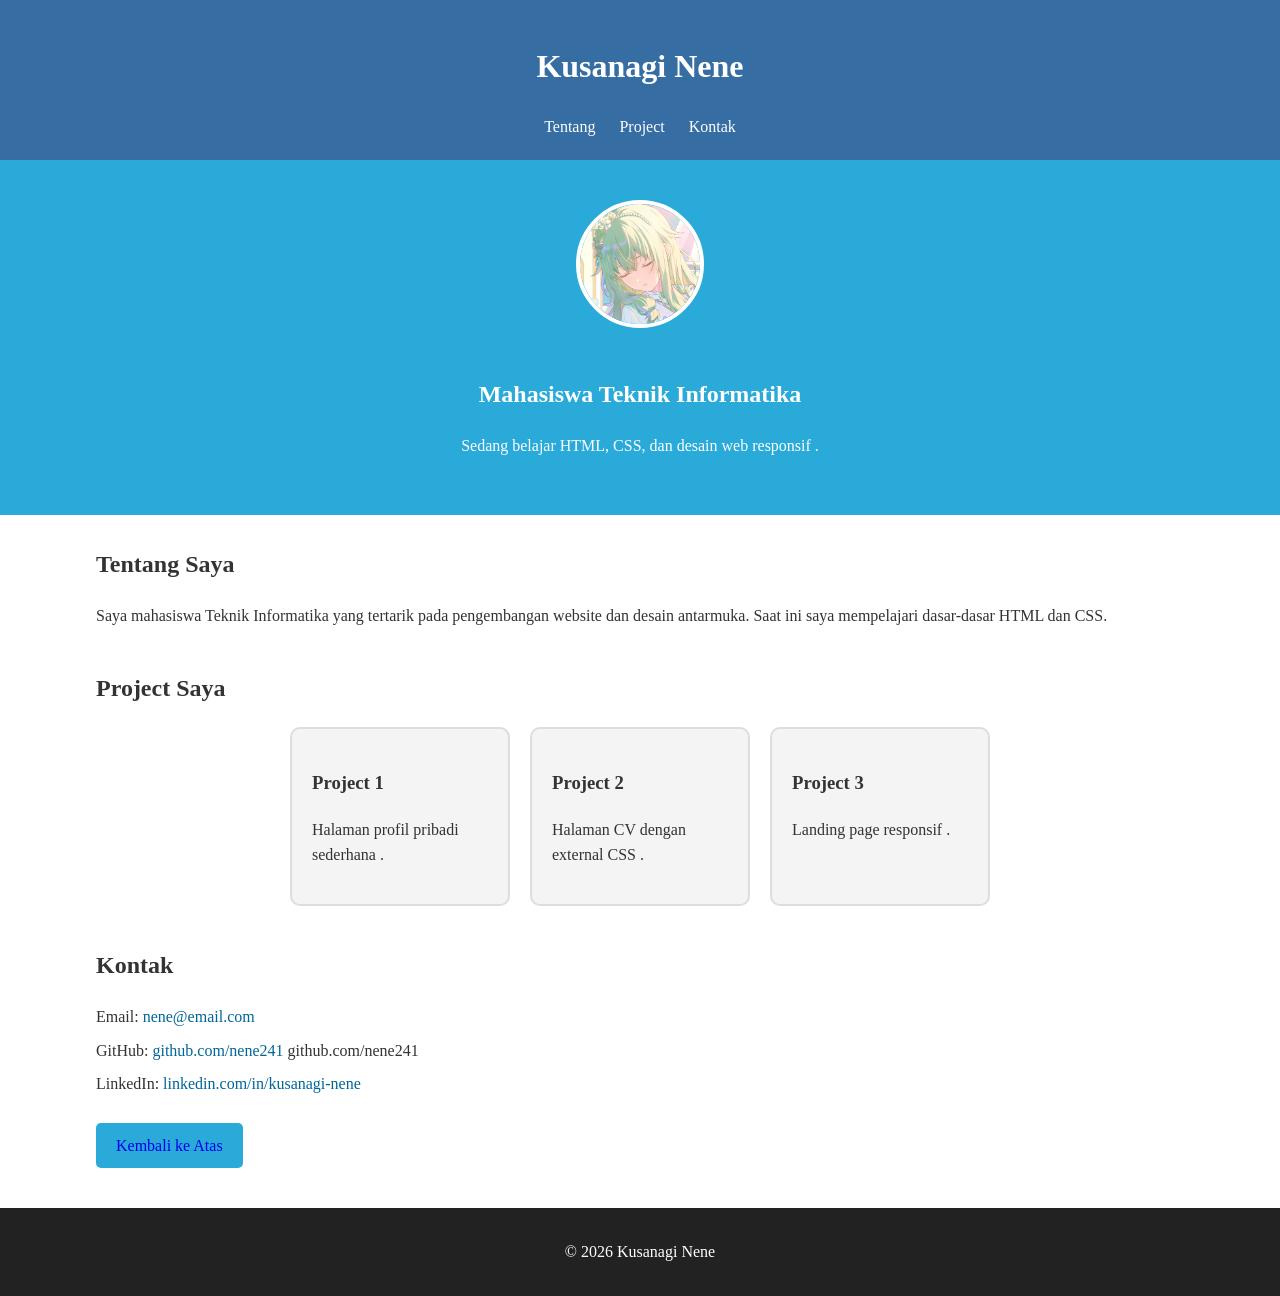
<file: Pertemuan04/index.html>
<!DOCTYPE html>
<html lang="id">
<head>
    <meta charset="UTF-8" />
    <meta name="viewport" content="width=device-width, initial-scale=1.0" />
    <title>Mini Portofolio</title>
    <link rel="stylesheet" href="css/style.css" />
</head>
<body>
    <!-- Elemen semantik: header -->
    <header>
        <h1>Kusanagi Nene</h1>
        <nav>
            <a href="#tentang">Tentang</a>
            <a href="#project">Project</a>
            <a href="#kontak">Kontak</a>
    </nav>
    </header>
    <!-- id: elemen unik, berisi foto profil -->
    <section id="hero">
        <img class="foto-profil" src="images/nene.jpg" alt="Foto profil Kusanagi Nene">
        <h2>Mahasiswa Teknik Informatika</h2>
        <p>Sedang belajar HTML, CSS, dan desain web responsif .</p>
    </section>

    <main>
    <section id="tentang">
        <h2>Tentang Saya</h2>
        <p>
            Saya mahasiswa Teknik Informatika yang tertarik pada
            pengembangan website dan desain antarmuka. Saat ini saya
            mempelajari dasar-dasar HTML dan CSS.
        </p>
    </section>

    <section id="project">
        <h2>Project Saya</h2>
        <!-- class: dipakai berulang untuk 3 card -->
        <div class="card-wrapper">
            <div class="card">
                <h3>Project 1</h3>
                <p>Halaman profil pribadi sederhana .</p>
                </div>
            <div class="card">
                <h3>Project 2</h3>
                <p>Halaman CV dengan external CSS .</p>
            </div>
            <div class="card">
                <h3>Project 3</h3>
                <p>Landing page responsif .</p>
            </div>
        </div>
    </section>
    <section id="kontak">
    <h2>Kontak</h2>
    <ul class="kontak-list">
        <li>
            Email:
            <a href="mailto:nene@email.com">nene@email.com</a>
        </li>
        <li>
            GitHub:
            <a href="https://github.com/nene241" target="_blank">github.com/nene241</a>
            github.com/nene241  
            </a>
        </li>
        <li>
            LinkedIn:
            <a href="https://linkedin.com/in/kusanagi-nene" target="_blank">linkedin.com/in/kusanagi-nene</a>
        </li>
    </ul>
   <a href="#hero" class="button">Kembali ke Atas</a>
    </section>
    </main>
    <!-- Elemen semantik: footer -->
    <footer>
    <p>&copy; 2026 Kusanagi Nene</p>
    </footer>
    </body>
    </html>
</file>
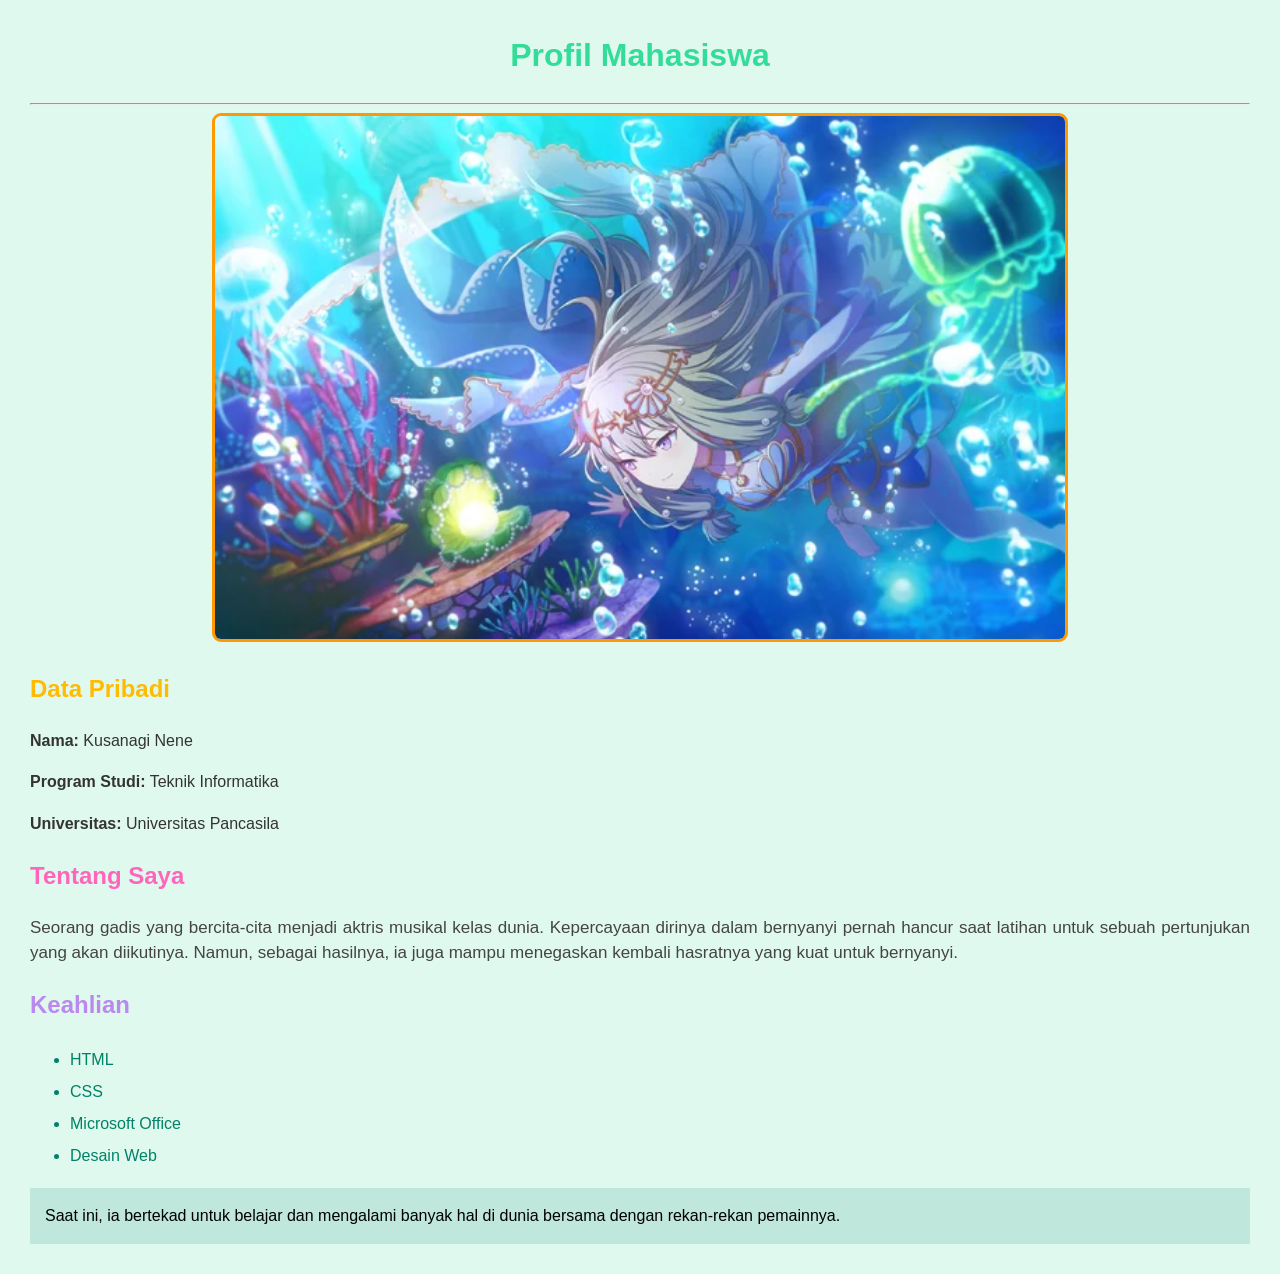
<file: Pertemuan03/CSS Inline/index.html>
<!DOCTYPE html>
<html lang="en">
    <head>
        <meta charset="UTF-8">
        <meta nome="viewport" content="width=device-width, initial-scale=1.0">
        <title>Profil Mahasiswa</title>
    </head>
    <body style="
            font-family: Arial, Helvetica, sans-serif; 
            background-color: rgba( 51, 221, 153, 0.15); 
            margin: 30px; 
            line-height: 1.6;">
        <h1 style="
            color:#33DD99;
            font-size: 32px;
            font-weight: bold;
            text-align: center;">
            Profil Mahasiswa</h1>
        <hr/>
        <div style="text-align: center"> 
            <img src="images/Nene_9_trained_art.png" alt="Foto Profil Mahasiswa" width="850" style="border-radius: 9px; border: 3px solid #FF9900">
        </div>
        <div>
            <!--Data Mahasiswa-->
            <h2 style="color: #FFBB00; font-size: 24px">Data Pribadi</h2>
            <p style="color: #333333; font-size: 16px"> 
                <strong>Nama: </strong> Kusanagi Nene</p>
            <p style="color: #333333; font-size: 16px"> 
                <strong>Program Studi:</strong> Teknik Informatika </p>
            <p style="color: #333333; font-size: 16px">
                <strong>Universitas: </strong>Universitas Pancasila</p>
            <h2 style="color: #FF66BB; font-size: 24px">Tentang Saya</h2>
            <p style="
                color: #444444; 
                font-size: 17px;
                line-height: 1.5; 
                text-align: justify;">
                Seorang gadis yang bercita-cita menjadi aktris musikal kelas dunia. 
                Kepercayaan dirinya dalam bernyanyi pernah hancur saat latihan 
                untuk sebuah pertunjukan yang akan diikutinya. 
                Namun, sebagai hasilnya, ia juga mampu menegaskan 
                kembali hasratnya yang kuat untuk bernyanyi.  </p>
            <h2 style="color: #BB88EE; font-size: 24px;">Keahlian</h2>
            <ul style="color: rgb(0,130,103); font-size: 16px; line-height: 2;">
                <li>HTML</li>
                <li>CSS</li>
                <li>Microsoft Office</li>
                <li>Desain Web</li>
            </ul>
            <p style=" background-color: rgba(0, 125, 103, 0.15); 
            padding: 15px; 
            font-size: 16px;">
                Saat ini, ia bertekad untuk belajar dan mengalami banyak hal 
                di dunia bersama dengan rekan-rekan pemainnya.</p>
        </div>
    </body>
</html>
</file>
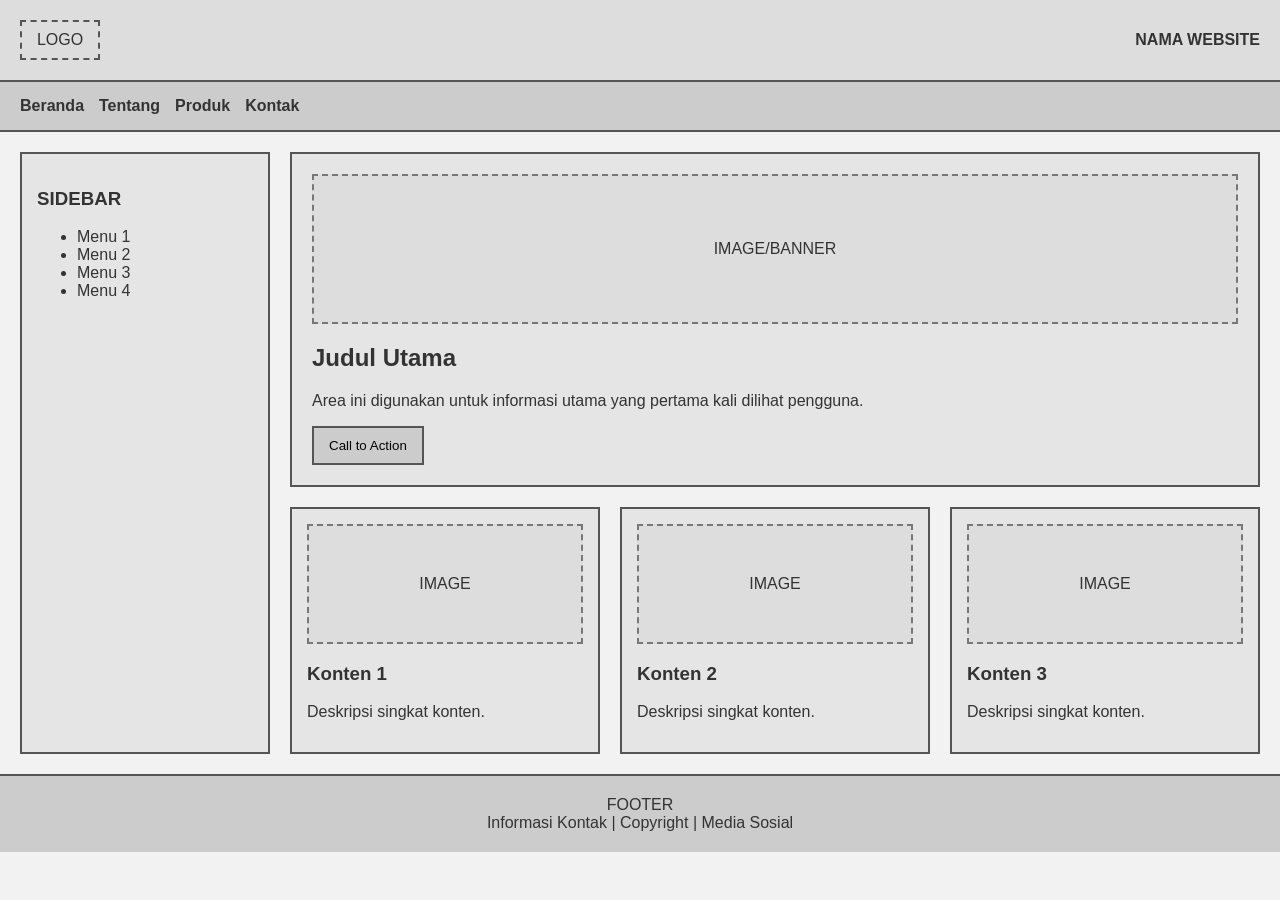
<file: Pertemuan05/Low Fid/index.html>
<!doctype html>
<html lang="id">
  <head>
    <meta charset="UTF-8" />
    <meta name="viewport" content="width=device-width, initial-scale=1.0" />
    <title>Low Fidelity Wireframe</title>
    <link rel="stylesheet" href="css/style.css" />
  </head>
  <body>
    <!-- Header -->
    <header class="header">
      <div class="logo">LOGO</div>
      <div class="judul">NAMA WEBSITE</div>
    </header>

    <!-- Navbar -->
    <nav class="navbar">
      <a href="#">Beranda</a>
      <a href="#">Tentang</a>
      <a href="#">Produk</a>
      <a href="#">Kontak</a>
    </nav>

    <!-- Layout utama -->
    <main class="layout">
      <!-- Sidebar -->
      <aside class="sidebar">
        <h3>SIDEBAR</h3>
        <ul>
          <li>Menu 1</li>
          <li>Menu 2</li>
          <li>Menu 3</li>
          <li>Menu 4</li>
        </ul>
      </aside>

      <!-- Content -->
      <section class="content">
        <div class="hero">
          <div class="image-placeholder">IMAGE/BANNER</div>
          <h1>Judul Utama</h1>
          <p>
            Area ini digunakan untuk informasi utama yang pertama kali dilihat
            pengguna.
          </p>
          <button>Call to Action</button>
        </div>

        <!-- Card -->
        <div class="card-container">
          <div class="card">
            <div class="gambar-card">IMAGE</div>
            <h3>Konten 1</h3>
            <p>Deskripsi singkat konten.</p>
          </div>
          <div class="card">
            <div class="gambar-card">IMAGE</div>
            <h3>Konten 2</h3>
            <p>Deskripsi singkat konten.</p>
          </div>
          <div class="card">
            <div class="gambar-card">IMAGE</div>
            <h3>Konten 3</h3>
            <p>Deskripsi singkat konten.</p>
          </div>
        </div>
      </section>
    </main>

    <!-- Footer -->
    <footer class="footer">
      FOOTER<br />
      Informasi Kontak | Copyright | Media Sosial
    </footer>
  </body>
</html>
</file>
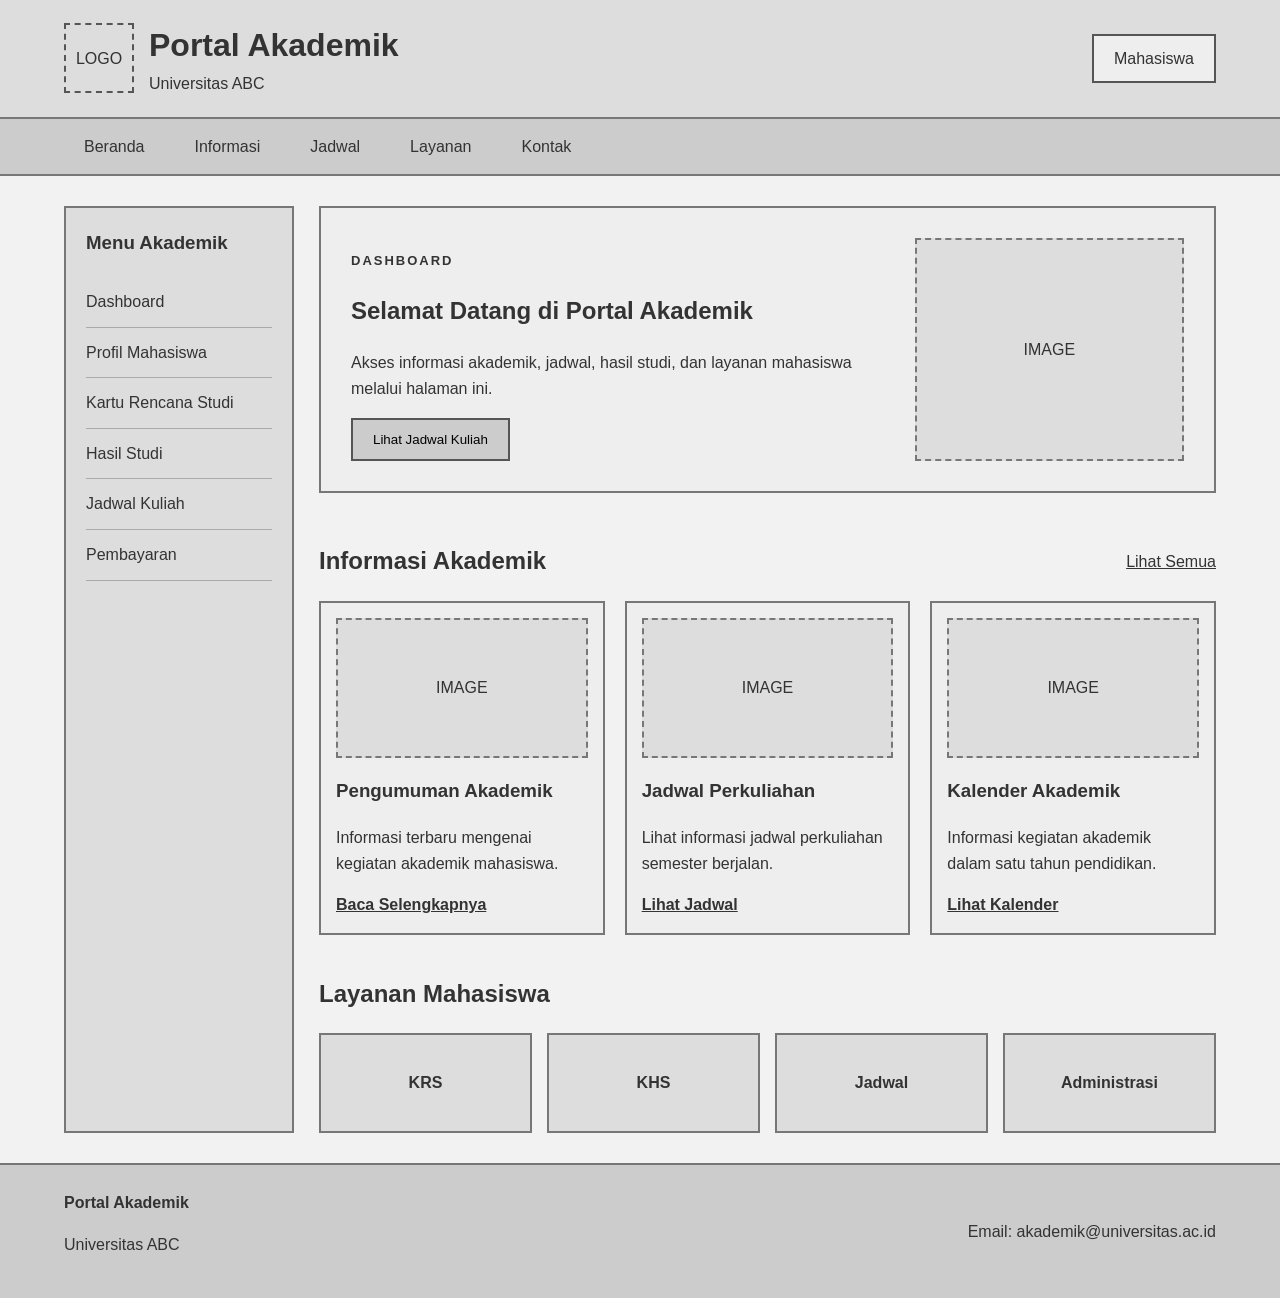
<file: Pertemuan05/Mid Fid/index.html>
<!doctype html>
<html lang="id">
  <head>
    <meta charset="UTF-8" />
    <meta name="viewport" content="width=device-width, initial-scale=1.0" />
    <title>Wireframe Portal Akademik</title>
    <link rel="stylesheet" href="css/style.css" />
  </head>
  <body>
    <!-- Header -->
    <header>
      <div class="container header-wrapper">
        <div class="brand">
          <div class="logo-placeholder">LOGO</div>
          <div>
            <h1>Portal Akademik</h1>
            <p>Universitas ABC</p>
          </div>
        </div>
        <div class="profile">Mahasiswa</div>
      </div>
    </header>

    <!-- Navigation -->
    <nav>
      <div class="container nav-wrapper">
        <a href="#beranda">Beranda</a>
        <a href="#informasi">Informasi</a>
        <a href="#jadwal">Jadwal</a>
        <a href="#layanan">Layanan</a>
        <a href="#kontak">Kontak</a>
      </div>
    </nav>

    <!-- Main -->
    <main class="container main-layout">
      <!-- Sidebar -->
      <aside class="sidebar">
        <h3>Menu Akademik</h3>
        <a href="#">Dashboard</a>
        <a href="#">Profil Mahasiswa</a>
        <a href="#">Kartu Rencana Studi</a>
        <a href="#">Hasil Studi</a>
        <a href="#">Jadwal Kuliah</a>
        <a href="#">Pembayaran</a>
      </aside>

      <!-- Main Content -->
      <section class="content">
        <!-- Hero -->
        <section id="beranda" class="hero">
          <div class="hero-text">
            <p class="label">DASHBOARD</p>
            <h2>Selamat Datang di Portal Akademik</h2>
            <p>
              Akses informasi akademik, jadwal, hasil studi, dan layanan
              mahasiswa melalui halaman ini.
            </p>
            <button>Lihat Jadwal Kuliah</button>
          </div>
          <div class="hero-image">IMAGE</div>
        </section>

        <!-- Informasi -->
        <section id="informasi">
          <div class="section-title">
            <h2>Informasi Akademik</h2>
            <a href="#"> Lihat Semua </a>
          </div>
          <div class="card-grid">
            <article class="card">
              <div class="card-image">IMAGE</div>
              <h3>Pengumuman Akademik</h3>
              <p>Informasi terbaru mengenai kegiatan akademik mahasiswa.</p>
              <a href="#"> Baca Selengkapnya </a>
            </article>
            <article class="card">
              <div class="card-image">IMAGE</div>
              <h3>Jadwal Perkuliahan</h3>
              <p>Lihat informasi jadwal perkuliahan semester berjalan.</p>
              <a href="#"> Lihat Jadwal </a>
            </article>
            <article class="card">
              <div class="card-image">IMAGE</div>
              <h3>Kalender Akademik</h3>
              <p>Informasi kegiatan akademik dalam satu tahun pendidikan.</p>
              <a href="#"> Lihat Kalender </a>
            </article>
          </div>
        </section>

        <!-- Layanan -->
        <section id="layanan" class="layanan">
          <h2>Layanan Mahasiswa</h2>
          <div class="layanan-grid">
            <div class="layanan-item">KRS</div>
            <div class="layanan-item">KHS</div>
            <div class="layanan-item">Jadwal</div>
            <div class="layanan-item">Administrasi</div>
          </div>
        </section>
      </section>
    </main>

    <!-- Footer -->
    <footer id="kontak">
      <div class="container footer-wrapper">
        <div>
          <strong>Portal Akademik</strong>
          <p>Universitas ABC</p>
        </div>
        <div>Email: akademik@universitas.ac.id</div>
      </div>
    </footer>
  </body>
</html>
</file>
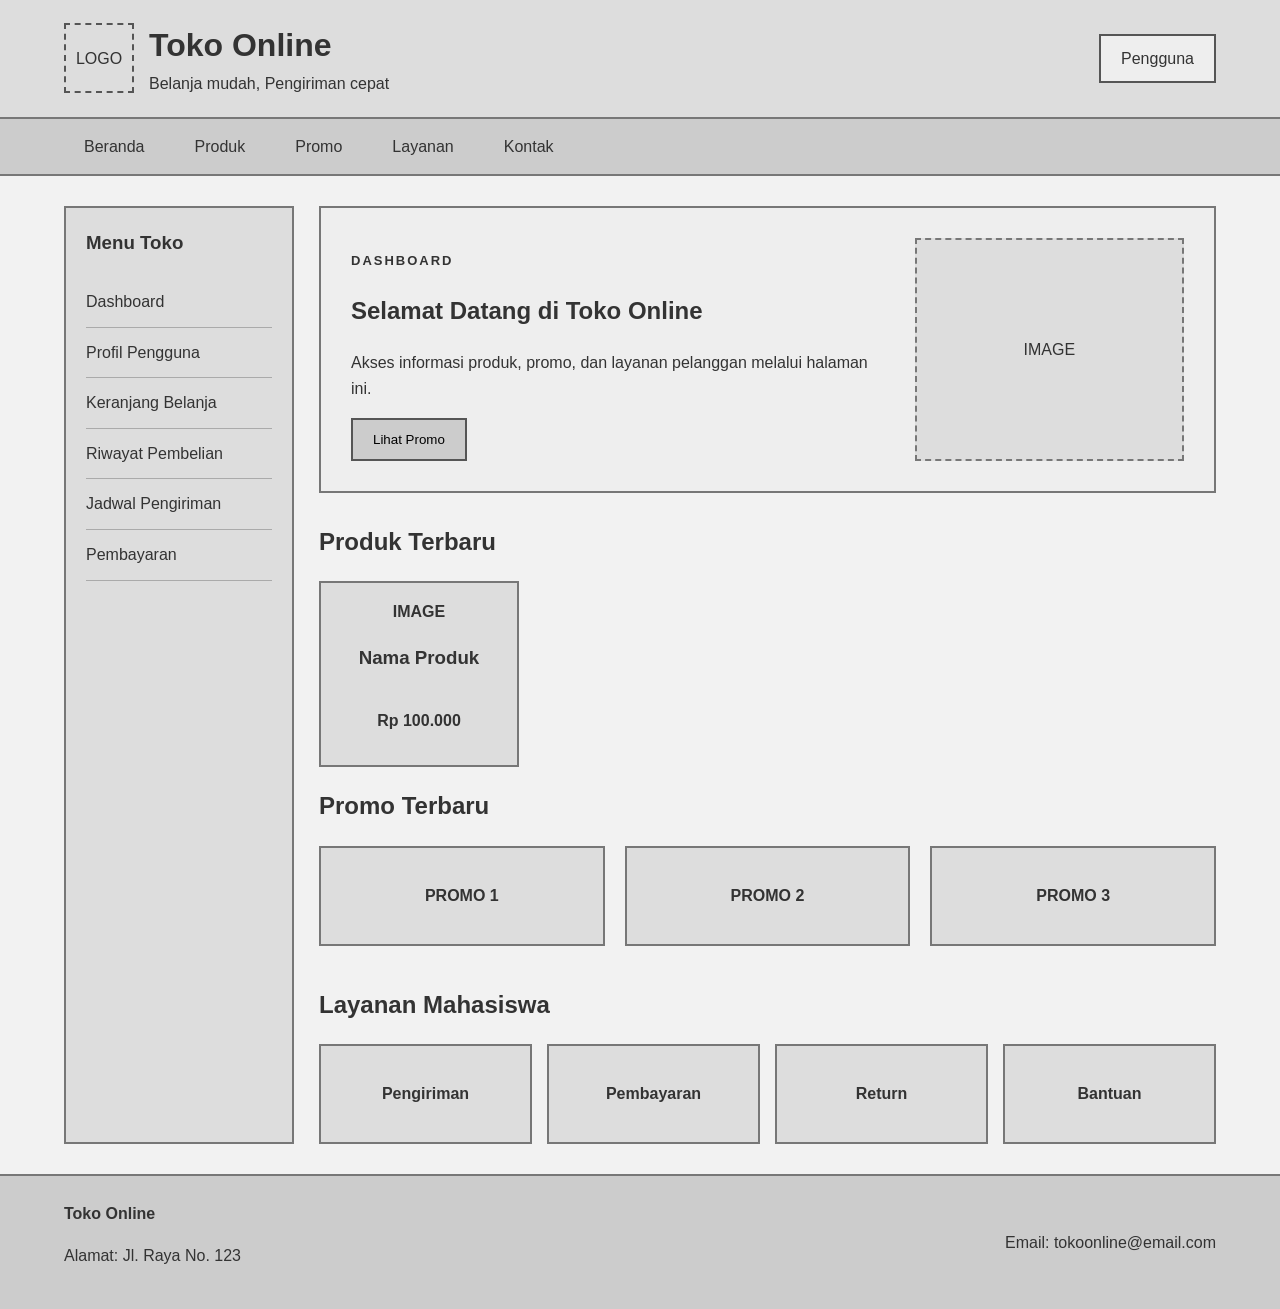
<file: Pertemuan05/Tugas/index.html>
<!doctype html>
<html lang="id">
  <head>
    <meta charset="UTF-8" />
    <meta name="viewport" content="width=device-width, initial-scale=1.0" />
    <title>Wireframe Toko Online</title>
    <link rel="stylesheet" href="css/style.css" />
  </head>
  <body>
    <!-- Header -->
    <header>
      <div class="container header-wrapper">
        <div class="brand">
          <div class="logo-placeholder">LOGO</div>
          <div>
            <h1>Toko Online</h1>
            <p>Belanja mudah, Pengiriman cepat</p>
          </div>
        </div>
        <div class="profile">Pengguna</div>
      </div>
    </header>

    <!-- Navigation -->
    <nav>
      <div class="container nav-wrapper">
        <a href="#beranda">Beranda</a>
        <a href="#produk">Produk</a>
        <a href="#promo">Promo</a>
        <a href="#layanan">Layanan</a>
        <a href="#kontak">Kontak</a>
      </div>
    </nav>

    <!-- Main -->
    <main class="container main-layout">
      <!-- Sidebar -->
      <aside class="sidebar">
        <h3>Menu Toko</h3>
        <a href="#">Dashboard</a>
        <a href="#">Profil Pengguna</a>
        <a href="#">Keranjang Belanja</a>
        <a href="#">Riwayat Pembelian</a>
        <a href="#">Jadwal Pengiriman</a>
        <a href="#">Pembayaran</a>
      </aside>

      <!-- Main Content -->
      <section class="content">
        <!-- Hero -->
        <section id="beranda" class="hero">
          <div class="hero-text">
            <p class="label">DASHBOARD</p>
            <h2>Selamat Datang di Toko Online</h2>
            <p>
              Akses informasi produk, promo, dan layanan
              pelanggan melalui halaman ini.
            </p>
            <button>Lihat Promo</button>
          </div>
          <div class="hero-image">IMAGE</div>
        </section>

        <!-- Produk -->
        <section id="produk" class="produk">
          <h2>Produk Terbaru</h2>
          <div class="produk-grid">
            <div class="produk-item">
              <div class="produk-image">IMAGE</div>
              <h3>Nama Produk</h3>
              <p>Rp 100.000</p>
            </div>
          </div>
        </section>

        <!-- Promo -->
        <section id="jadwal" class="jadwal">
          <h2>Promo Terbaru</h2>
          <div class="promo-grid">
            <div class="promo-item">PROMO 1</div>
            <div class="promo-item">PROMO 2</div>
            <div class="promo-item">PROMO 3</div>
          </div>
        </section>

        <!-- Layanan -->
        <section id="layanan" class="layanan">
          <h2>Layanan Mahasiswa</h2>
          <div class="layanan-grid">
            <div class="layanan-item">Pengiriman</div>
            <div class="layanan-item">Pembayaran</div>
            <div class="layanan-item">Return</div>
            <div class="layanan-item">Bantuan</div>
          </div>
        </section>
      </section>
    </main>

    <!-- Footer -->
    <footer id="kontak">
      <div class="container footer-wrapper">
        <div>
          <strong>Toko Online</strong>
          <p>Alamat: Jl. Raya No. 123</p>
        </div>
        <div>Email: tokoonline@email.com</div>
      </div>
    </footer>
  </body>
</html>
</file>
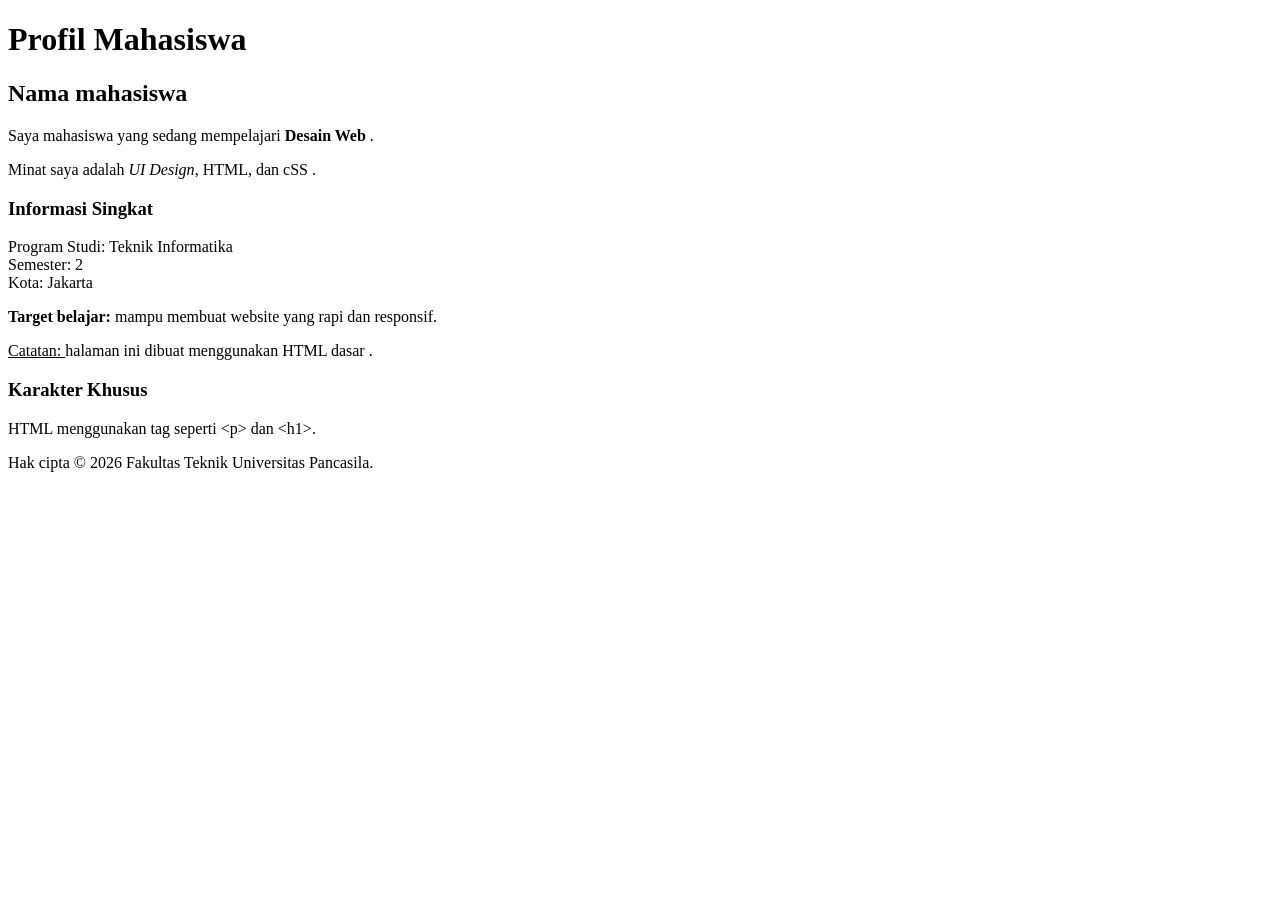
<file: Pertemuan01/src/Contoh.html>
<!DOCTYPE html>
<html Lang="id">
<head>
    <meta charset="UTF-8">
    <meta name="viewport" content="width=device-width, initial-scale=1.0">
    <title>Profil Mahasiswa </title>
</head>
<body>
    <h1>Profil Mahasiswa</h1>
    <h2>Nama mahasiswa</h2>
    <p>Saya mahasiswa yang sedang mempelajari <strong>Desain Web</strong> .</p>
    <p>Minat saya adalah <em>UI Design</em>, HTML, dan cSS .</p>
    <h3>Informasi Singkat</h3>
    <p>Program Studi: Teknik Informatika<br>
        Semester: 2<br>
        Kota: Jakarta</p>
    <p><b>Target belajar: </b> mampu membuat website yang rapi dan responsif.</p>
    <p><u>Catatan: </u> halaman ini dibuat menggunakan HTML dasar .</p>
    <h3>Karakter Khusus</h3>
    <p>HTML menggunakan tag seperti &lt;p&gt; dan &lt;h1&gt;.</p>
    <p>Hak cipta &copy; 2026 Fakultas Teknik Universitas Pancasila.</p>
</body>
</html>
</file>
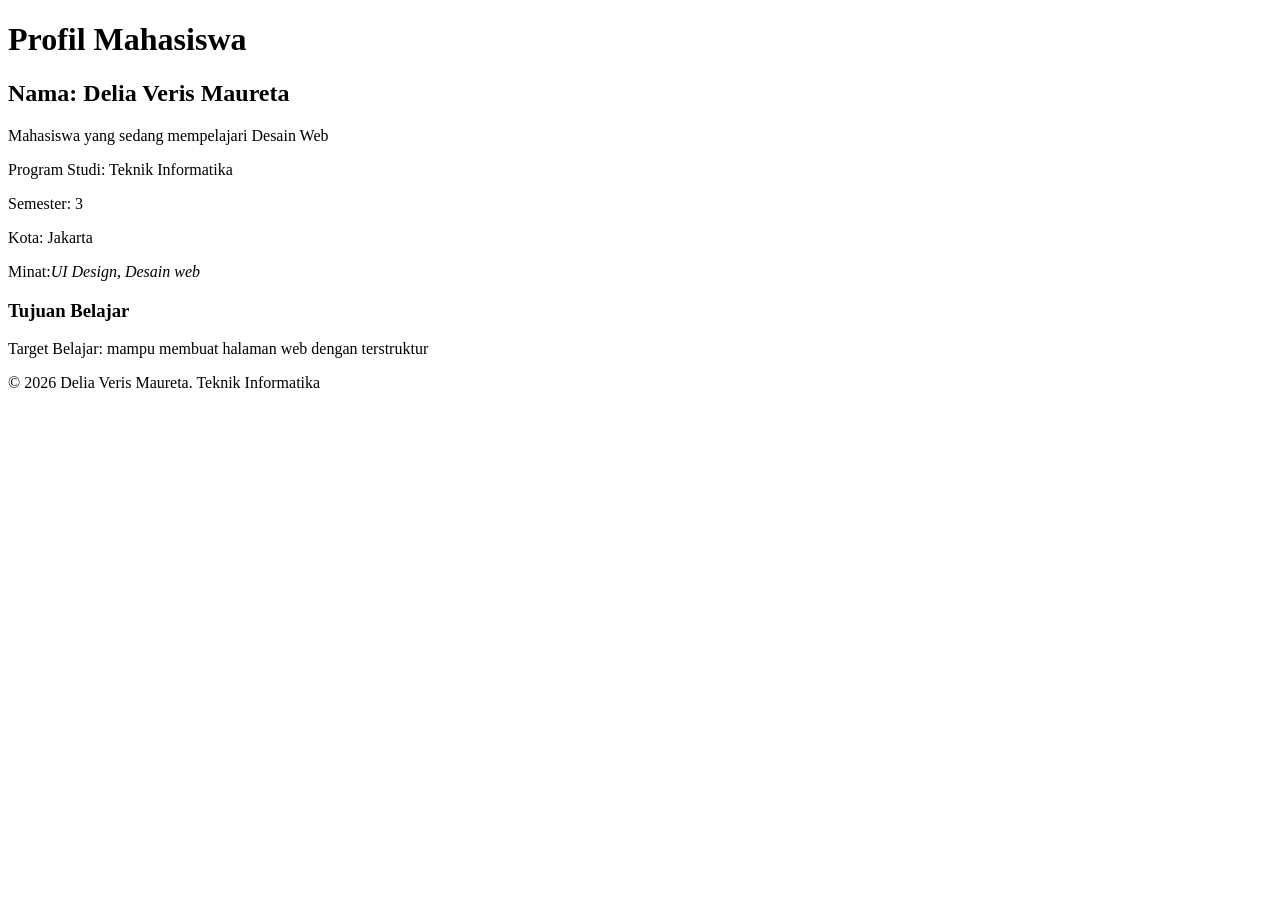
<file: Pertemuan01/src/Tugas1.html>
<!DOCTYPE html>
<html Lang="id">
<head>
    <meta charset="UTF-8">
    <meta name="viewport" content="width=device-width, initial-scale=1.0">
    <title>Profil Mahasiswa</title>
</head>
<body>
    <h1>Profil Mahasiswa</h1>

    <h2>Nama: Delia Veris Maureta </h2>
    <p>Mahasiswa yang sedang mempelajari Desain Web</p>

    <p>Program Studi: Teknik Informatika</p>
    Semester: 3<br>
    <p>Kota: Jakarta</p>
    <p>Minat:<em>UI Design</em>, <em>Desain web</em></p>

    <h3>Tujuan Belajar</h3>
    <p>Target Belajar:  mampu membuat halaman web dengan terstruktur</p>

    <p>&copy; 2026 Delia Veris Maureta. Teknik Informatika</p>
    
</body>
</html>
</file>
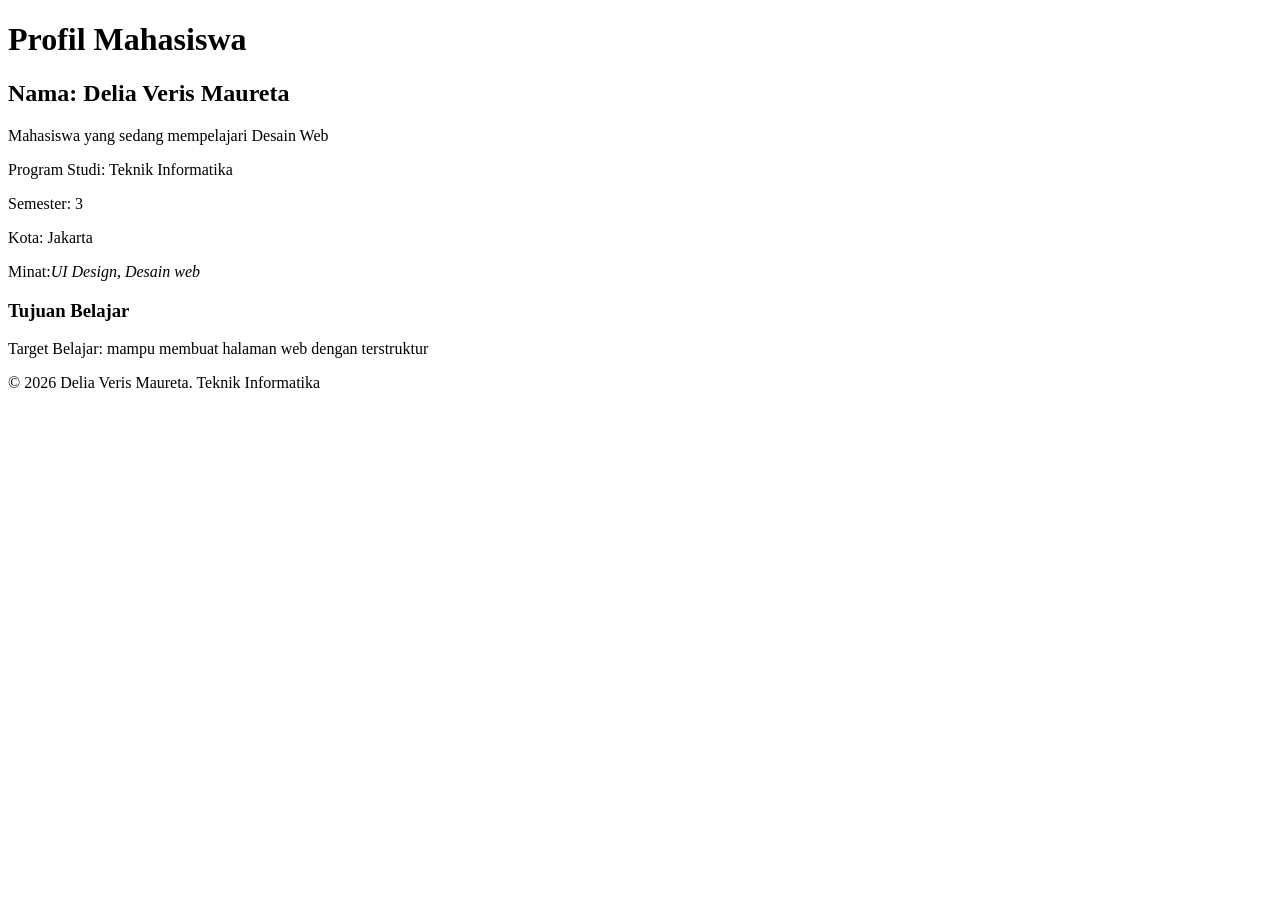
<file: Pertemuan01/src/Tugas/Tugas1.html>
<!DOCTYPE html>
<html Lang="id">
<head>
    <meta charset="UTF-8">
    <meta name="viewport" content="width=device-width, initial-scale=1.0">
    <title>Profil Mahasiswa</title>
</head>
<body>
    <h1>Profil Mahasiswa</h1>

    <h2>Nama: Delia Veris Maureta </h2>
    <p>Mahasiswa yang sedang mempelajari Desain Web</p>

    <p>Program Studi: Teknik Informatika</p>
    Semester: 3<br>
    <p>Kota: Jakarta</p>
    <p>Minat:<em>UI Design</em>, <em>Desain web</em></p>

    <h3>Tujuan Belajar</h3>
    <p>Target Belajar:  mampu membuat halaman web dengan terstruktur</p>

    <p>&copy; 2026 Delia Veris Maureta. Teknik Informatika</p>
    
</body>
</html>
</file>
<file: Pertemuan04/css/style.css>
/* Pengaturan dasar */
body {
    font-family: georgia, 'Times New Roman', Times, serif;
    margin: 0;
    line-height: 1.6;
    color:#333333;
}
/* Header */
header {
    background-color:#366da3;
   color: white;
    padding: 20px;
    text-align: center;
}
header nav a {
    color: white;
    margin: 0 10px;
    text-decoration: none;
}

    header nav a:hover {
    text-decoration: underline;
}
/* Hero: foto profil + id khusus */
#hero {
background-color:#29aad9;
color: white;
text-align: center;
padding: 40px 20px;
}
.foto-profil {
    width: 120px;
    height: 120px;
    border-radius: 50%;     /* foto jadi bulat */
    object-fit: cover;      /* foto tidak gepeng */
    border: 4px solid white;
    margin-bottom: 20px;
}
main {
    width: 85%;
    margin: 30px auto;
}
main section {
    margin-bottom: 40px;
}

/* class: card, dipakai berulang untuk 3 elemen */
.card-wrapper {
display: flex;      /* flexbox */
justify-content: center;
flex-wrap: wrap;
gap: 20px;

}
.card {
    background-color: #f4f4f4;
    width: 220px;
    padding: 20px;
    border: 2px solid #dddddd;
    border-radius: 10px;
    box-sizing: border-box;
}


/*Kontak*/
.kontak-list {
    List-style: none;
    padding: 0;
}
.kontak-list li {
    margin-bottom: 8px;
}
.kontak-list a{
    color:#006699;
    text-decoration: none;
}
.kontak-list a:hover {
text-decoration: underline;
}
.button {
    display: inline-block;
    margin-top: 10px;
    padding: 10px 20px;
    background-color:#29aad9;
    text-decoration: none;
    border-radius: 5px;
    }
.button:hover {
background-color: #1f88ad;
}

footer {
    background-color:#222;
    color: white;
    text-align: center;
    padding: 15px;
}

/* Responsive: layar kecil (tablet ke bawah) */
@media (max-width: 768px) {
    .card-wrapper {
        flex-direction: column;
        align-items: center;
    }
    .card {
        width: 90%;
    }
    #hero h2 {
        font-size: 20px;
    }
    header nav a {
        display: block;
        margin: 8px 0;
    }
}
</file>
<file: Pertemuan05/Low Fid/css/style.css>
* {
  box-sizing: border-box;
}

body {
  margin: 0;
  font-family: Arial, sans-serif;
  background-color: #f2f2f2;
  color: #333333;
}

/* HEADER */
.header {
  display: flex;
  justify-content: space-between;
  align-items: center;
  padding: 20px;
  background-color: #dddddd;
  border-bottom: 2px solid #555555;
}

.logo {
  width: 80px;
  height: 40px;
  border: 2px dashed #555555;
  display: flex;
  justify-content: center;
  align-items: center;
}

.judul {
  font-weight: bold;
}

/* NAVBAR */
.navbar {
  display: flex;
  gap: 15px;
  background-color: #cccccc;
  padding: 15px 20px;
  border-bottom: 2px solid #555555;
}

.navbar a {
  text-decoration: none;
  color: #333333;
  font-weight: bold;
}

/* LAYOUT */
.layout {
  display: flex;
  gap: 20px;
  padding: 20px;
}

.sidebar {
  width: 250px;
  border: 2px solid #555555;
  padding: 15px;
  background-color: #e5e5e5;
}

.content {
  flex: 1;
}

.hero {
  border: 2px solid #555555;
  padding: 20px;
  background-color: #e5e5e5;
  margin-bottom: 20px;
}

.image-placeholder {
  height: 150px;
  border: 2px dashed #777777;
  display: flex;
  justify-content: center;
  align-items: center;
  background-color: #dddddd;
  margin-bottom: 15px;
}

button {
  padding: 10px 15px;
  border: 2px solid #555555;
  background-color: #cccccc;
  cursor: pointer;
}

/* CARD */
.card-container {
  display: flex;
  gap: 20px;
  margin-top: 20px;
}

.card {
  flex: 1;
  border: 2px solid #555555;
  padding: 15px;
  background-color: #e5e5e5;
}

.gambar-card {
  height: 120px;
  border: 2px dashed #777777;
  display: flex;
  justify-content: center;
  align-items: center;
  background-color: #dddddd;
}

/* FOOTER */
footer {
  text-align: center;
  padding: 20px;
  border-top: 2px solid #555555;
  background-color: #cccccc;
}

/* RESPONSIVE */
@media (max-width: 768px) {
  .layout {
    flex-direction: column;
  }

  .sidebar,
  .content {
    width: 100%;
  }

  .card-container {
    flex-direction: column;
  }

  .navbar {
    flex-wrap: wrap;
  }
}
</file>
<file: Pertemuan05/Mid Fid/css/style.css>
* {
  box-sizing: border-box;
}

body {
  margin: 0;
  font-family: Arial, sans-serif;
  background-color: #f2f2f2;
  color: #333333;
  line-height: 1.6;
}

.container {
  width: 90%;
  max-width: 1200px;
  margin: auto;
}

/* HEADER */
header {
  background-color: #dddddd;
  border-bottom: 2px solid #777777;
  padding: 20px 0;
}

.header-wrapper {
  display: flex;
  justify-content: space-between;
  align-items: center;
}

.brand {
  display: flex;
  align-items: center;
  gap: 15px;
}

.logo-placeholder {
  width: 70px;
  height: 70px;
  border: 2px dashed #555555;
  display: flex;
  align-items: center;
  justify-content: center;
}

.brand h1 {
  margin: 0;
}

.brand p {
  margin: 0;
}

.profile {
  padding: 10px 20px;
  border: 2px solid #555555;
  background-color: #eeeeee;
}

/* NAV */
nav {
  background-color: #cccccc;
  border-bottom: 2px solid #777777;
}

.nav-wrapper {
  display: flex;
  gap: 10px;
}

nav a {
  display: block;
  padding: 15px 20px;
  text-decoration: none;
  color: #333333;
}

nav a:hover {
  background-color: #aaaaaa;
}

/* MAIN LAYOUT */
.main-layout {
  display: grid;
  grid-template-columns: 230px 1fr;
  gap: 25px;
  margin-top: 30px;
  margin-bottom: 30px;
}

/* SIDEBAR */
.sidebar {
  background-color: #dddddd;
  border: 2px solid #777777;
  padding: 20px;
}

.sidebar h3 {
  margin-top: 0;
}

.sidebar a {
  display: block;
  color: #333333;
  text-decoration: none;
  border-bottom: 1px solid #aaaaaa;
  padding: 12px 0;
}

.sidebar a:hover {
  font-weight: bold;
}

/* CONTENT */
.content {
  min-width: 0;
}

/* HERO */
.hero {
  display: grid;
  grid-template-columns: 2fr 1fr;
  gap: 25px;
  padding: 30px;
  border: 2px solid #777777;
  background-color: #eeeeee;
  margin-bottom: 30px;
}

.hero-image {
  min-height: 220px;
  border: 2px dashed #777777;
  display: flex;
  align-items: center;
  justify-content: center;
  background-color: #dddddd;
}

.label {
  font-size: 13px;
  font-weight: bold;
  letter-spacing: 2px;
}

.hero button {
  padding: 12px 20px;
  border: 2px solid #555555;
  background-color: #cccccc;
  cursor: pointer;
}

/* SECTION TITLE */
.section-title {
  display: flex;
  justify-content: space-between;
  align-items: center;
}

.section-title a {
  color: #333333;
}

/* CARD */
.card-grid {
  display: grid;
  grid-template-columns: repeat(3, 1fr);
  gap: 20px;
}

.card {
  background-color: #eeeeee;
  border: 2px solid #777777;
  padding: 15px;
}

.card-image {
  height: 140px;
  background-color: #dddddd;
  border: 2px dashed #777777;
  display: flex;
  align-items: center;
  justify-content: center;
}

.card a {
  color: #333333;
  font-weight: bold;
}

/* LAYANAN */
.layanan {
  margin-top: 40px;
}

.layanan-grid {
  display: grid;
  grid-template-columns: repeat(4, 1fr);
  gap: 15px;
}

.layanan-item {
  min-height: 100px;
  border: 2px solid #777777;
  background-color: #dddddd;
  display: flex;
  align-items: center;
  justify-content: center;
  font-weight: bold;
}

/* FOOTER */
footer {
  background-color: #cccccc;
  border-top: 2px solid #777777;
  padding: 25px 0;
}

.footer-wrapper {
  display: flex;
  justify-content: space-between;
  align-items: center;
}

/* TABLET */
@media (max-width: 900px) {
  .main-layout {
    grid-template-columns: 1fr;
  }

  .sidebar {
    display: flex;
    flex-wrap: wrap;
    gap: 10px;
  }

  .sidebar h3 {
    width: 100%;
  }

  .sidebar a {
    border: 1px solid #777777;
    padding: 10px;
  }

  .card-grid {
    grid-template-columns: repeat(2, 1fr);
  }

  .layanan-grid {
    grid-template-columns: repeat(2, 1fr);
  }
}

/* SMARTPHONE */
@media (max-width: 600px) {
  .header-wrapper {
    flex-direction: column;
    align-items: flex-start;
    gap: 15px;
  }

  .nav-wrapper {
    flex-direction: column;
  }

  nav a {
    border-bottom: 1px solid #999999;
  }

  .hero {
    grid-template-columns: 1fr;
  }

  .hero-image {
    min-height: 160px;
  }

  .card-grid {
    grid-template-columns: 1fr;
  }

  .layanan-grid {
    grid-template-columns: 1fr;
  }

  .footer-wrapper {
    flex-direction: column;
    align-items: flex-start;
  }
}
</file>
<file: Pertemuan05/Tugas/css/style.css>
* {
  box-sizing: border-box;
}

body {
  margin: 0;
  font-family: Arial, sans-serif;
  background-color: #f2f2f2;
  color: #333333;
  line-height: 1.6;
}

.container {
  width: 90%;
  max-width: 1200px;
  margin: auto;
}

/* HEADER */
header {
  background-color: #dddddd;
  border-bottom: 2px solid #777777;
  padding: 20px 0;
}

.header-wrapper {
  display: flex;
  justify-content: space-between;
  align-items: center;
}

.brand {
  display: flex;
  align-items: center;
  gap: 15px;
}

.logo-placeholder {
  width: 70px;
  height: 70px;
  border: 2px dashed #555555;
  display: flex;
  align-items: center;
  justify-content: center;
}

.brand h1 {
  margin: 0;
}

.brand p {
  margin: 0;
}

.profile {
  padding: 10px 20px;
  border: 2px solid #555555;
  background-color: #eeeeee;
}

/* NAV */
nav {
  background-color: #cccccc;
  border-bottom: 2px solid #777777;
}

.nav-wrapper {
  display: flex;
  gap: 10px;
}

nav a {
  display: block;
  padding: 15px 20px;
  text-decoration: none;
  color: #333333;
}

nav a:hover {
  background-color: #aaaaaa;
}

/* MAIN LAYOUT */
.main-layout {
  display: grid;
  grid-template-columns: 230px 1fr;
  gap: 25px;
  margin-top: 30px;
  margin-bottom: 30px;
}

/* SIDEBAR */
.sidebar {
  background-color: #dddddd;
  border: 2px solid #777777;
  padding: 20px;
}

.sidebar h3 {
  margin-top: 0;
}

.sidebar a {
  display: block;
  color: #333333;
  text-decoration: none;
  border-bottom: 1px solid #aaaaaa;
  padding: 12px 0;
}

.sidebar a:hover {
  font-weight: bold;
}

/* CONTENT */
.content {
  min-width: 0;
}

/* HERO */
.hero {
  display: grid;
  grid-template-columns: 2fr 1fr;
  gap: 25px;
  padding: 30px;
  border: 2px solid #777777;
  background-color: #eeeeee;
  margin-bottom: 30px;
}

.hero-image {
  min-height: 220px;
  border: 2px dashed #777777;
  display: flex;
  align-items: center;
  justify-content: center;
  background-color: #dddddd;
}

.label {
  font-size: 13px;
  font-weight: bold;
  letter-spacing: 2px;
}

.hero button {
  padding: 12px 20px;
  border: 2px solid #555555;
  background-color: #cccccc;
  cursor: pointer;
}

/* SECTION TITLE */
.section-title {
  display: flex;
  justify-content: space-between;
  align-items: center;
}

.section-title a {
  color: #333333;
}

/* CARD */
.card-grid {
  display: grid;
  grid-template-columns: repeat(3, 1fr);
  gap: 20px;
}

.card {
  background-color: #eeeeee;
  border: 2px solid #777777;
  padding: 15px;
}

.card-image {
  height: 140px;
  background-color: #dddddd;
  border: 2px dashed #777777;
  display: flex;
  align-items: center;
  justify-content: center;
}

.card a {
  color: #333333;
  font-weight: bold;
}

/* Produk */
.produk {
  margin-top: 20px;
}
.produk-grid {
  display: grid;
  grid-template-columns: 200px 1fr;
  gap: 20px;
}
.produk-item {
  min-height: 50px;
  border: 2px solid #777777;
  background-color: #dddddd;
  display: flex;
  flex-direction: column;
  align-items: center;
  justify-content: center;
  font-weight: bold;
  padding: 16px;
}

/* Promo */
  .promo {
  margin-top: 40px;
}
.promo-grid {
  display: grid;
  grid-template-columns: repeat(3, 1fr);
  gap: 20px;
}
.promo-item {
  min-height: 100px;
  border: 2px solid #777777;
  background-color: #dddddd;
  display: flex;
  align-items: center;
  justify-content: center;
  font-weight: bold;

}


/* LAYANAN */
.layanan {
  margin-top: 40px;
}

.layanan-grid {
  display: grid;
  grid-template-columns: repeat(4, 1fr);
  gap: 15px;
}

.layanan-item {
  min-height: 100px;
  border: 2px solid #777777;
  background-color: #dddddd;
  display: flex;
  align-items: center;
  justify-content: center;
  font-weight: bold;
}

/* FOOTER */
footer {
  background-color: #cccccc;
  border-top: 2px solid #777777;
  padding: 25px 0;
}

.footer-wrapper {
  display: flex;
  justify-content: space-between;
  align-items: center;
}

/* TABLET */
@media (max-width: 900px) {
  .main-layout {
    grid-template-columns: 1fr;
  }

  .sidebar {
    display: flex;
    flex-wrap: wrap;
    gap: 10px;
  }

  .sidebar h3 {
    width: 100%;
  }

  .sidebar a {
    border: 1px solid #777777;
    padding: 10px;
  }

  .card-grid {
    grid-template-columns: repeat(2, 1fr);
  }

  .layanan-grid {
    grid-template-columns: repeat(2, 1fr);
  }
}

/* SMARTPHONE */
@media (max-width: 600px) {
  .header-wrapper {
    flex-direction: column;
    align-items: flex-start;
    gap: 15px;
  }

  .nav-wrapper {
    flex-direction: column;
  }

  nav a {
    border-bottom: 1px solid #999999;
  }

  .hero {
    grid-template-columns: 1fr;
  }

  .hero-image {
    min-height: 160px;
  }

  .card-grid {
    grid-template-columns: 1fr;
  }

  .layanan-grid {
    grid-template-columns: 1fr;
  }

  .footer-wrapper {
    flex-direction: column;
    align-items: flex-start;
  }
}
</file>
